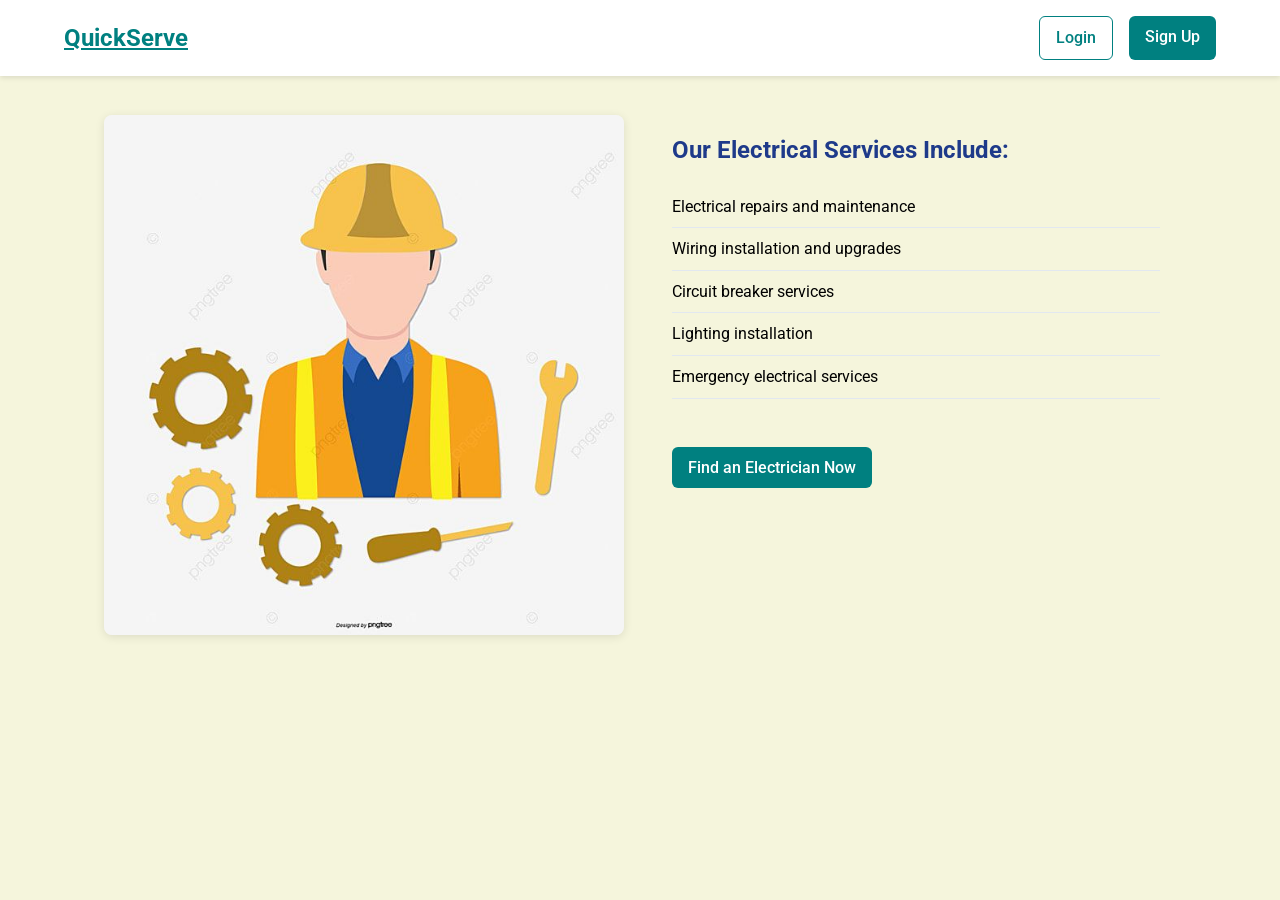
<file: frontend/services/electrician.html>
<!DOCTYPE html>
<html lang="en">
<head>
  <meta charset="utf-8">
  <meta name="viewport" content="width=device-width, initial-scale=1">
  <title>Electrician Services - QuickServe</title>
  <link href="/frontend/assets/css/style.css" rel="stylesheet" type="text/css" />
  <link href="https://fonts.googleapis.com/css2?family=Roboto:wght@300;400;500;700&display=swap" rel="stylesheet">
</head>
<body>
  <header>
    <nav>
      <a href="index.html" class="logo">QuickServe</a>
      <div class="nav-links">
        <a href="login.html" class="btn btn-outline">Login</a>
        <a href="signup.html" class="btn btn-primary">Sign Up</a>
      </div>
    </nav>
  </header>

  <main class="service-page">
    <h1>Electrical Services</h1>
    <div class="service-content">
      <img src="/frontend/assets/images/electrician-icon.jpg" alt="Electrician at work" class="service-hero">
      <div class="service-details">
        <h2>Our Electrical Services Include:</h2>
        <ul>
          <li>Electrical repairs and maintenance</li>
          <li>Wiring installation and upgrades</li>
          <li>Circuit breaker services</li>
          <li>Lighting installation</li>
          <li>Emergency electrical services</li>
        </ul>
        <a href="signup.html" class="btn btn-primary">Find an Electrician Now</a>
      </div>
    </div>
  </main>
</body>
</html>
</file>
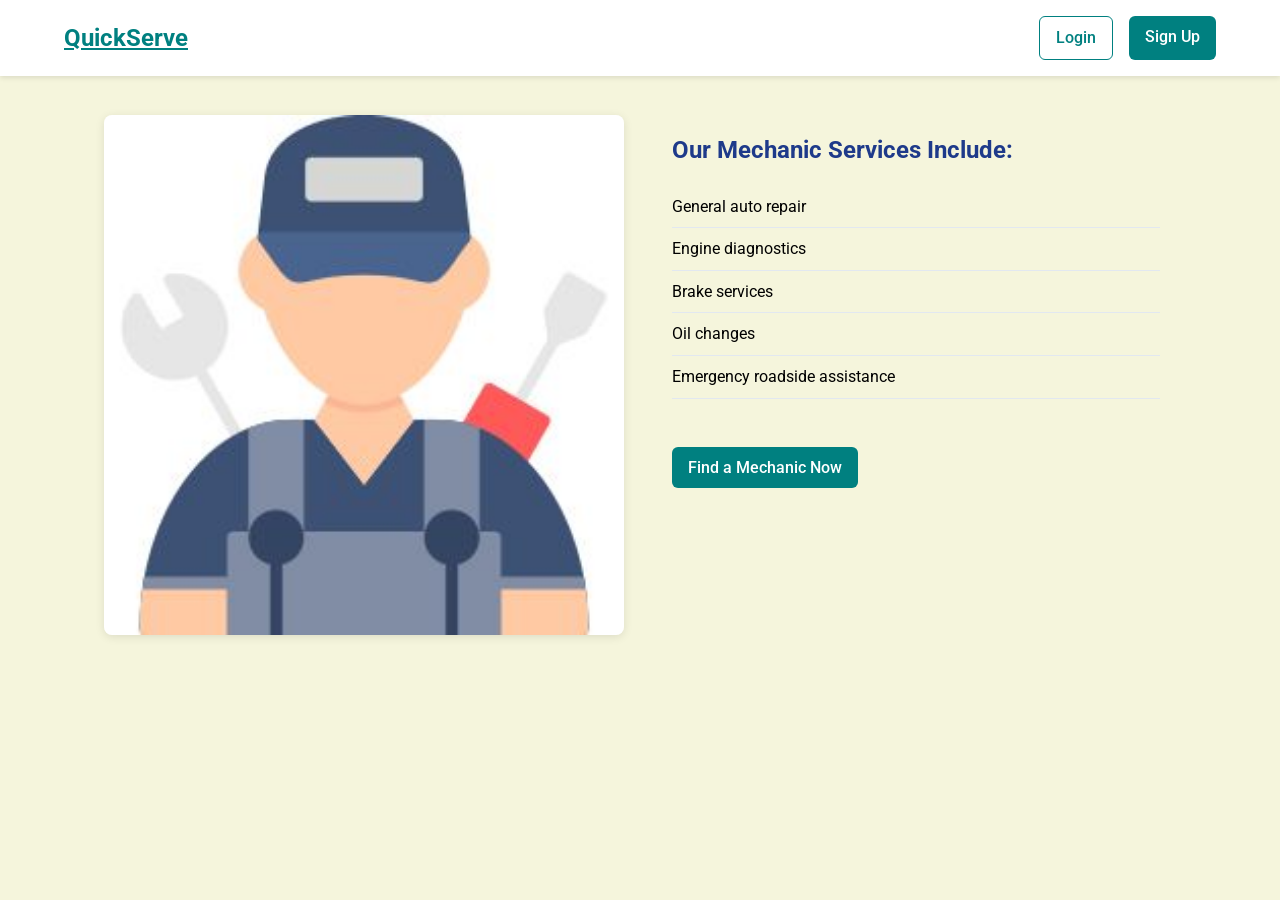
<file: frontend/services/mechanic.html>
<!DOCTYPE html>
<html lang="en">
<head>
  <meta charset="utf-8">
  <meta name="viewport" content="width=device-width, initial-scale=1">
  <title>Mechanic Services - QuickServe</title>
  <link href="/frontend/assets/css/style.css" rel="stylesheet" type="text/css" />
  <link href="https://fonts.googleapis.com/css2?family=Roboto:wght@300;400;500;700&display=swap" rel="stylesheet">
</head>
<body>
  <header>
    <nav>
      <a href="index.html" class="logo">QuickServe</a>
      <div class="nav-links">
        <a href="login.html" class="btn btn-outline">Login</a>
        <a href="signup.html" class="btn btn-primary">Sign Up</a>
      </div>
    </nav>
  </header>

  <main class="service-page">
    <h1>Mechanic Services</h1>
    <div class="service-content">
      <img src="/frontend/assets/images/mechanic-icon.jpg" alt="Mechanic at work" class="service-hero">
      <div class="service-details">
        <h2>Our Mechanic Services Include:</h2>
        <ul>
          <li>General auto repair</li>
          <li>Engine diagnostics</li>
          <li>Brake services</li>
          <li>Oil changes</li>
          <li>Emergency roadside assistance</li>
        </ul>
        <a href="signup.html" class="btn btn-primary">Find a Mechanic Now</a>
      </div>
    </div>
  </main>
</body>
</html>
</file>
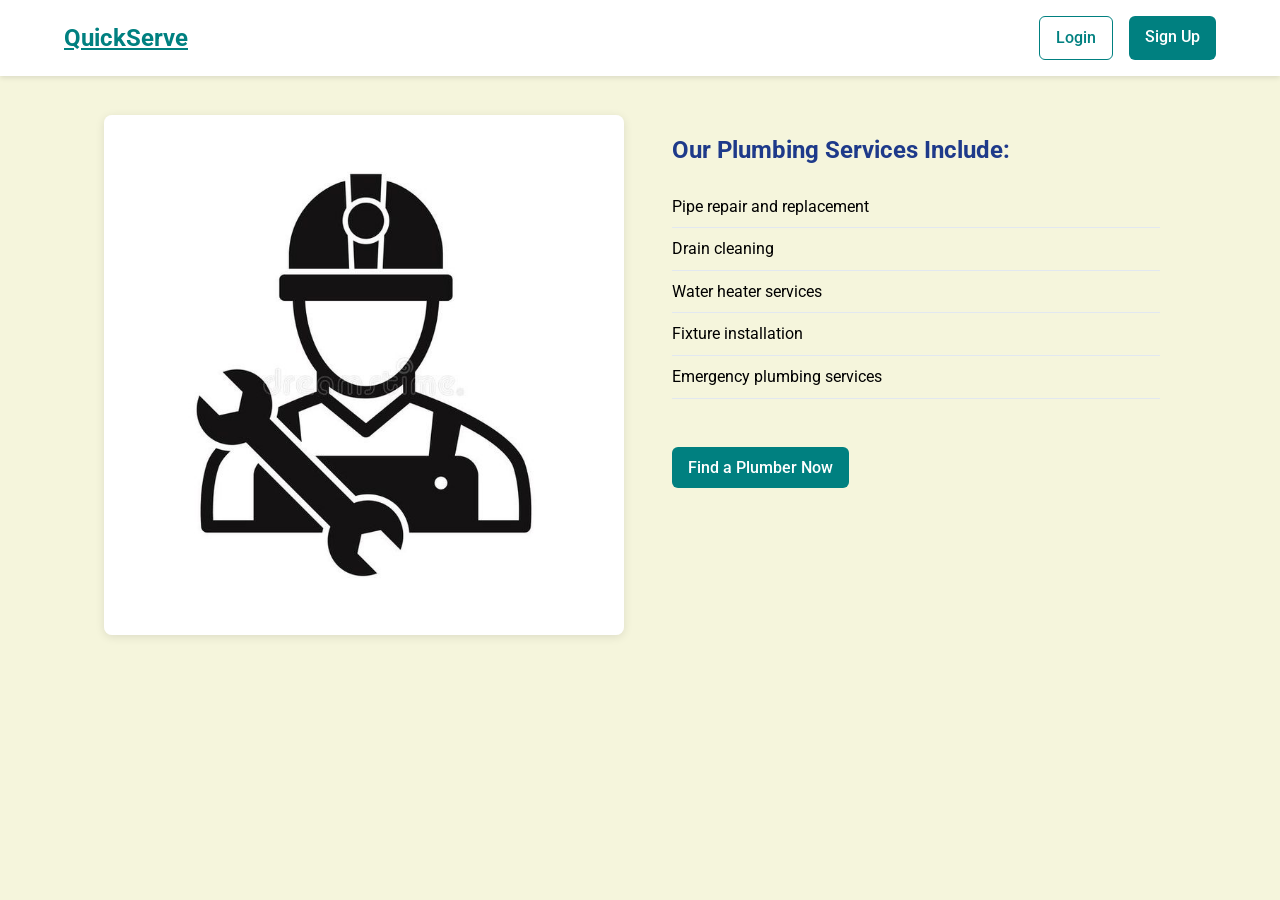
<file: frontend/services/plumber.html>
<!DOCTYPE html>
<html lang="en">
<head>
  <meta charset="utf-8">
  <meta name="viewport" content="width=device-width, initial-scale=1">
  <title>Plumbing Services - QuickServe</title>
  <link href="/frontend/assets/css/style.css" rel="stylesheet" type="text/css" />
  <link href="https://fonts.googleapis.com/css2?family=Roboto:wght@300;400;500;700&display=swap" rel="stylesheet">
</head>
<body>
  <header>
    <nav>
      <a href="index.html" class="logo">QuickServe</a>
      <div class="nav-links">
        <a href="login.html" class="btn btn-outline">Login</a>
        <a href="signup.html" class="btn btn-primary">Sign Up</a>
      </div>
    </nav>
  </header>

  <main class="service-page">
    <h1>Plumbing Services</h1>
    <div class="service-content">
      <img src="/frontend/assets/images/plumber.jpg" alt="Plumber at work" class="service-hero">
      <div class="service-details">
        <h2>Our Plumbing Services Include:</h2>
        <ul>
          <li>Pipe repair and replacement</li>
          <li>Drain cleaning</li>
          <li>Water heater services</li>
          <li>Fixture installation</li>
          <li>Emergency plumbing services</li>
        </ul>
        <a href="signup.html" class="btn btn-primary">Find a Plumber Now</a>
      </div>
    </div>
  </main>
</body>
</html>
</file>
<file: frontend/assets/css/style.css>
* {
    margin: 0;
    padding: 0;
    box-sizing: border-box;
  }
  
  body {
    font-family: 'Roboto', sans-serif;
    line-height: 1.6;
    background-color: #f5f5dc; /* Beige background */
  }
  
  nav {
    display: flex;
    justify-content: space-between;
    align-items: center;
    padding: 1rem 5%;
    background: #ffffff;
    box-shadow: 0 2px 5px rgba(0,0,0,0.1);
    position: fixed;
   width: 100%;
   top: 0;
   z-index: 1000;
  }
  
  .logo {
    font-size: 1.5rem;
    font-weight: 700;
    color: #008080;
  }
  
  .nav-links {
    display: flex;
    gap: 1rem;
  }
  
  .btn {
    padding: 0.5rem 1rem;
    border-radius: 0.375rem;
    text-decoration: none;
    font-weight: 500;
    transition: all 0.3s ease;
  }
  
  .btn-primary {
    background: #008080; /* Teal */
    color: white;
  }
  .btn-primary:hover {
  background: 
#006666;
}

.btn-outline {
  border: 1px solid 
#008080;
  color: 
#008080;
}

.btn-outline:hover {
  background: 
#e6f3f3;
}
  
  
  .btn-large {
    padding: 0.75rem 1.5rem;
    font-size: 1.1rem;
  }
  
  .hero {
    min-height: 80vh;
    display: flex;
    align-items: center;
    justify-content: center;
    background: linear-gradient(
rgba(0,128,128,0.1), 
rgba(0,128,128,0.1)), url('https://images.unsplash.com/photo-1581578731548-c64695cc6952?auto=format&fit=crop&q=80');
    background-size: cover;
    background-position: center;
    text-align: center;
    padding: 2rem;
  }
  
  .hero-content {
    max-width: 800px;
  }
  
  .hero h1 {
    font-size: 3rem;
    margin-bottom: 1rem;
     color: 
#001f3f; /* Navy */
  }
  
  .hero p {
    font-size: 1.25rem;
    margin-bottom: 2rem;
    color: 
#001f3f;/* Navy */
  }
  
  .cta-buttons {
    display: flex;
    gap: 1rem;
    justify-content: center;
  }
  
  .services {
    padding: 4rem 5%;
    text-align: center;
    background-color: 
#f0f8ff;
  }
  
  .services h2 {
    font-size: 2rem;
    margin-bottom: 2rem;
    color: 
#001f3f;
  }
  
  .service-grid {
    display: grid;
    grid-template-columns: repeat(auto-fit, minmax(250px, 1fr));
    gap: 2rem;
    max-width: 1200px;
    margin: 0 auto;
  }
  
  .service-card {
    padding: 2rem;
    border-radius: 0.5rem;
  background: 
white;
    box-shadow: 0 2px 10px rgba(0,0,0,0.1);
    transition: transform 0.3s ease;
    background-color: #ffffff;
  }
  
  .service-card:hover {
    transform: translateY(-5px);
    background-color: #87ceeb; /* Sky blue */
  }
  
  .service-card img {
    width: 80px;
    height: 80px;
    margin-bottom: 1rem;
  }
.service-card h3 {
  color: 
#001f3f;
}

/* Additional Service Cards Styles */
.all-services {
  padding: 4rem 5%;
  background-color: 
#f0f8ff;
}

.service-grid-extended {
  display: grid;
  grid-template-columns: repeat(auto-fit, minmax(280px, 1fr));
  gap: 2rem;
  max-width: 1400px;
  margin: 0 auto;
}

.view-more-btn {
  display: inline-block;
  margin-top: 2rem;
  padding: 0.75rem 1.5rem;
  background-color: 
#008080;
  color: 
white;
  text-decoration: none;
  border-radius: 0.375rem;
  transition: background-color 0.3s ease;
}

.view-more-btn:hover {
  background-color: 
#006666;
}

.service-card-extended {
  text-decoration: none;
  color: inherit;
  background: 
white;
  padding: 2rem;
  border-radius: 0.5rem;
  box-shadow: 0 2px 10px 
rgba(0,0,0,0.1);
  transition: all 0.3s ease;
  text-align: center;
}

.service-card-extended:hover {
  transform: translateY(-5px);
  box-shadow: 0 4px 15px 
rgba(0,0,0,0.15);
}

.service-card-extended img {
  width: 100px;
  height: 100px;
  margin-bottom: 1.5rem;
  object-fit: cover;
}

.service-card-extended h3 {
  color: 
#001f3f;
  margin-bottom: 1rem;
}

.service-card-extended p {
  color: 
#666;
  font-size: 0.9rem;
  line-height: 1.5;
}

.service-price {
  color: 
#008080;
  font-weight: bold;
  margin-top: 1rem;
  font-size: 1.1rem;
}

@media (max-width: 768px) {
}  
  
  .auth-container {
    min-height: calc(100vh - 70px);
    display: flex;
    align-items: center;
    justify-content: center;
    padding: 2rem;
    background: linear-gradient(rgba(37,99,235,0.1), rgba(37,99,235,0.1));
  }
  
  .auth-card {
    background: white;
    padding: 2rem;
    border-radius: 0.5rem;
    box-shadow: 0 2px 10px rgba(0,0,0,0.1);
    width: 100%;
    max-width: 400px;
  }
  
  .auth-card h2 {
    color: #1e3a8a;
    margin-bottom: 1.5rem;
    text-align: center;
  }
  
  .auth-form .form-group {
    margin-bottom: 1rem;
  }
  
  .auth-form label {
    display: block;
    margin-bottom: 0.5rem;
    color: #1e3a8a;
  }
  
  .auth-form input:not([type="radio"]),
  .auth-form select {
    width: 100%;
    padding: 0.5rem;
    border: 1px solid #e2e8f0;
    border-radius: 0.375rem;
    font-size: 1rem;
  }
  
  .auth-form .radio-group {
    display: flex;
    gap: 1rem;
  }
  
  .auth-form .radio-group label {
    display: inline-flex;
    align-items: center;
    gap: 0.5rem;
  }
  
  .btn-block {
    width: 100%;
    margin-top: 1rem;
  }
  
  .auth-footer {
    text-align: center;
    margin-top: 1rem;
  }
  
  .auth-footer a {
    color: #2563eb;
    text-decoration: none;
  }
  
  .hidden {
    display: none;
  }
  
  
.service-page {
  padding: 2rem 5%;
  max-width: 1200px;
  margin: 0 auto;
}

.service-page h1 {
  color: 
#1e3a8a;
  margin-bottom: 2rem;
  text-align: center;
}

.service-content {
  display: grid;
  grid-template-columns: 1fr 1fr;
  gap: 2rem;
  align-items: start;
}

.service-hero {
  width: 100%;
  border-radius: 0.5rem;
  box-shadow: 0 2px 10px 
rgba(0,0,0,0.1);
}

.service-details {
  padding: 1rem;
}

.service-details h2 {
  color: 
#1e3a8a;
  margin-bottom: 1rem;
}

.service-details ul {
  list-style-type: none;
  margin-bottom: 2rem;
}

.service-details li {
  padding: 0.5rem 0;
  border-bottom: 1px solid 
#e2e8f0;
}

.service-details .btn {
  display: inline-block;
  margin-top: 1rem;
}

@media (max-width: 768px) {
  .service-container {
    flex-direction: column;
    align-items: center;
    text-align: center;
  }

  .service-content h2 {
    font-size: 1.5rem;
  }

  .service-content li {
    padding-left: 1rem;
  }

  .service-content li:before {
    left: -1rem;
  }
}
</file>
